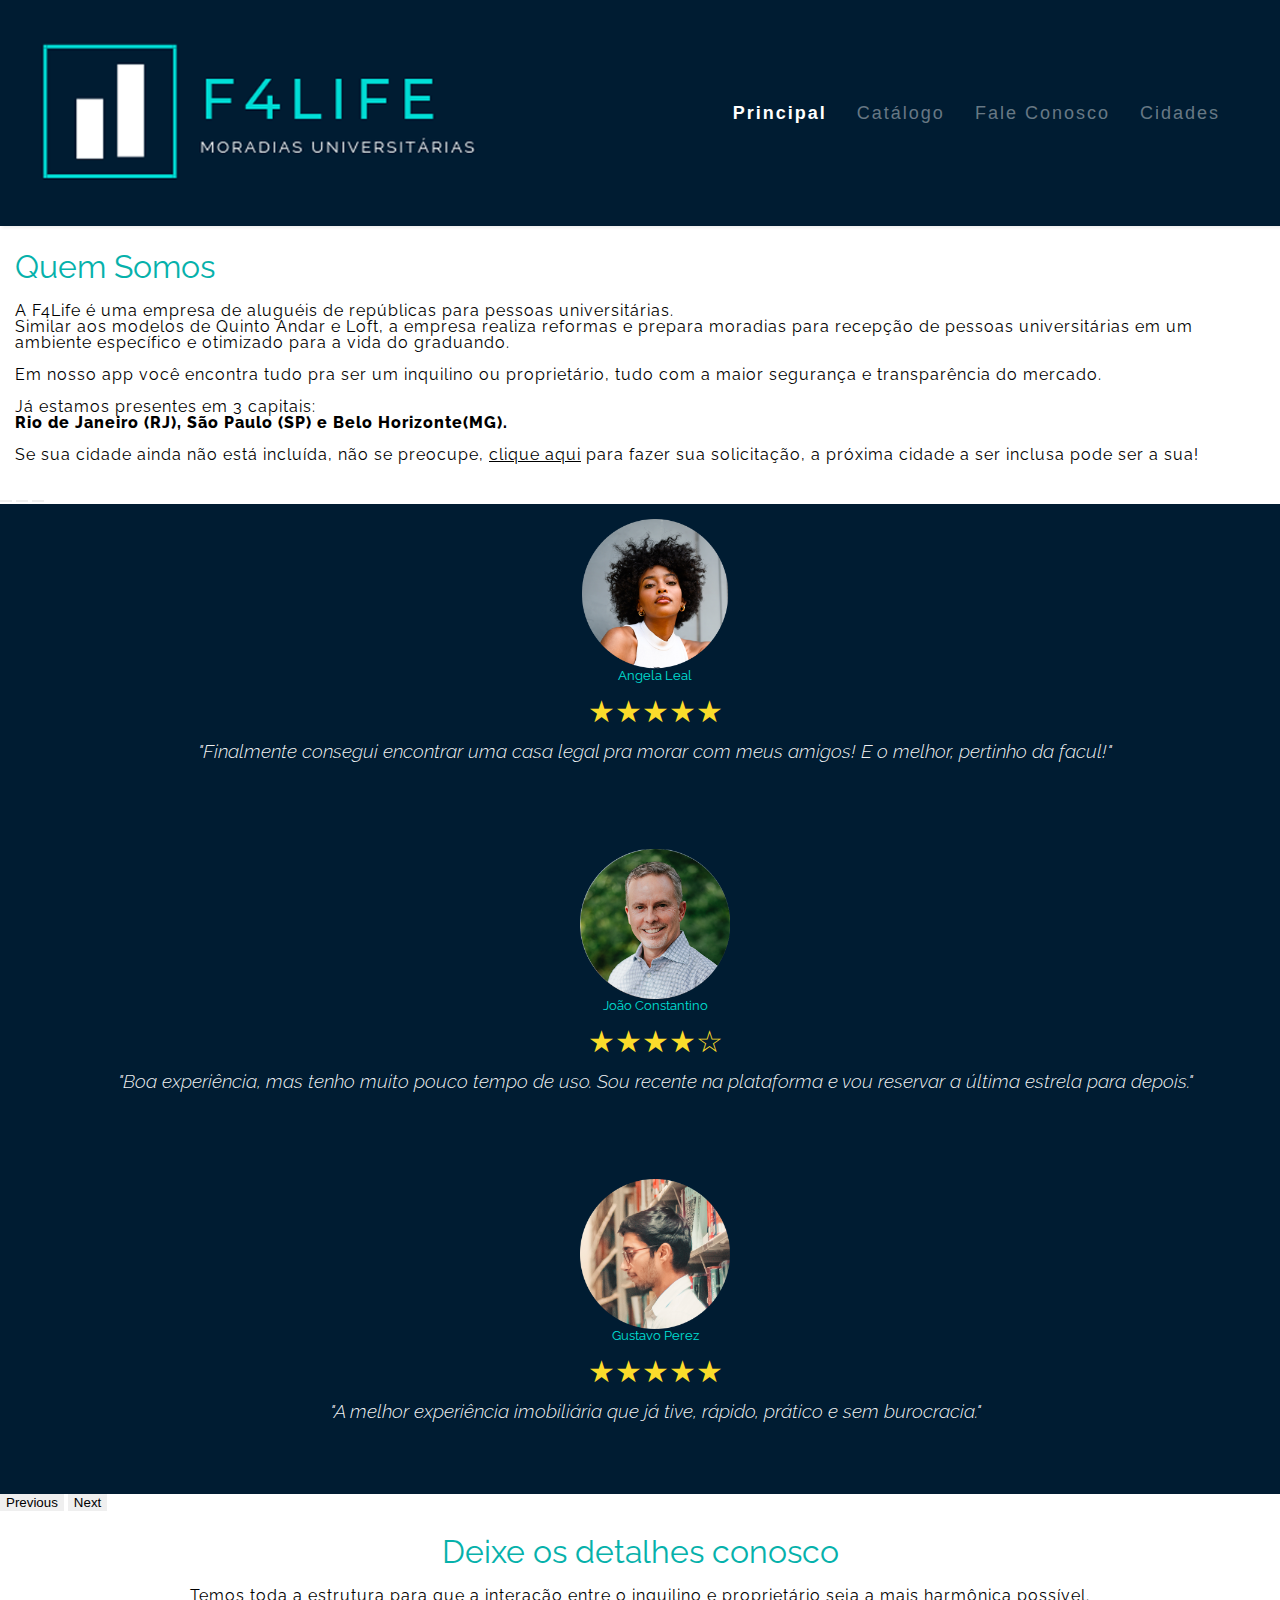
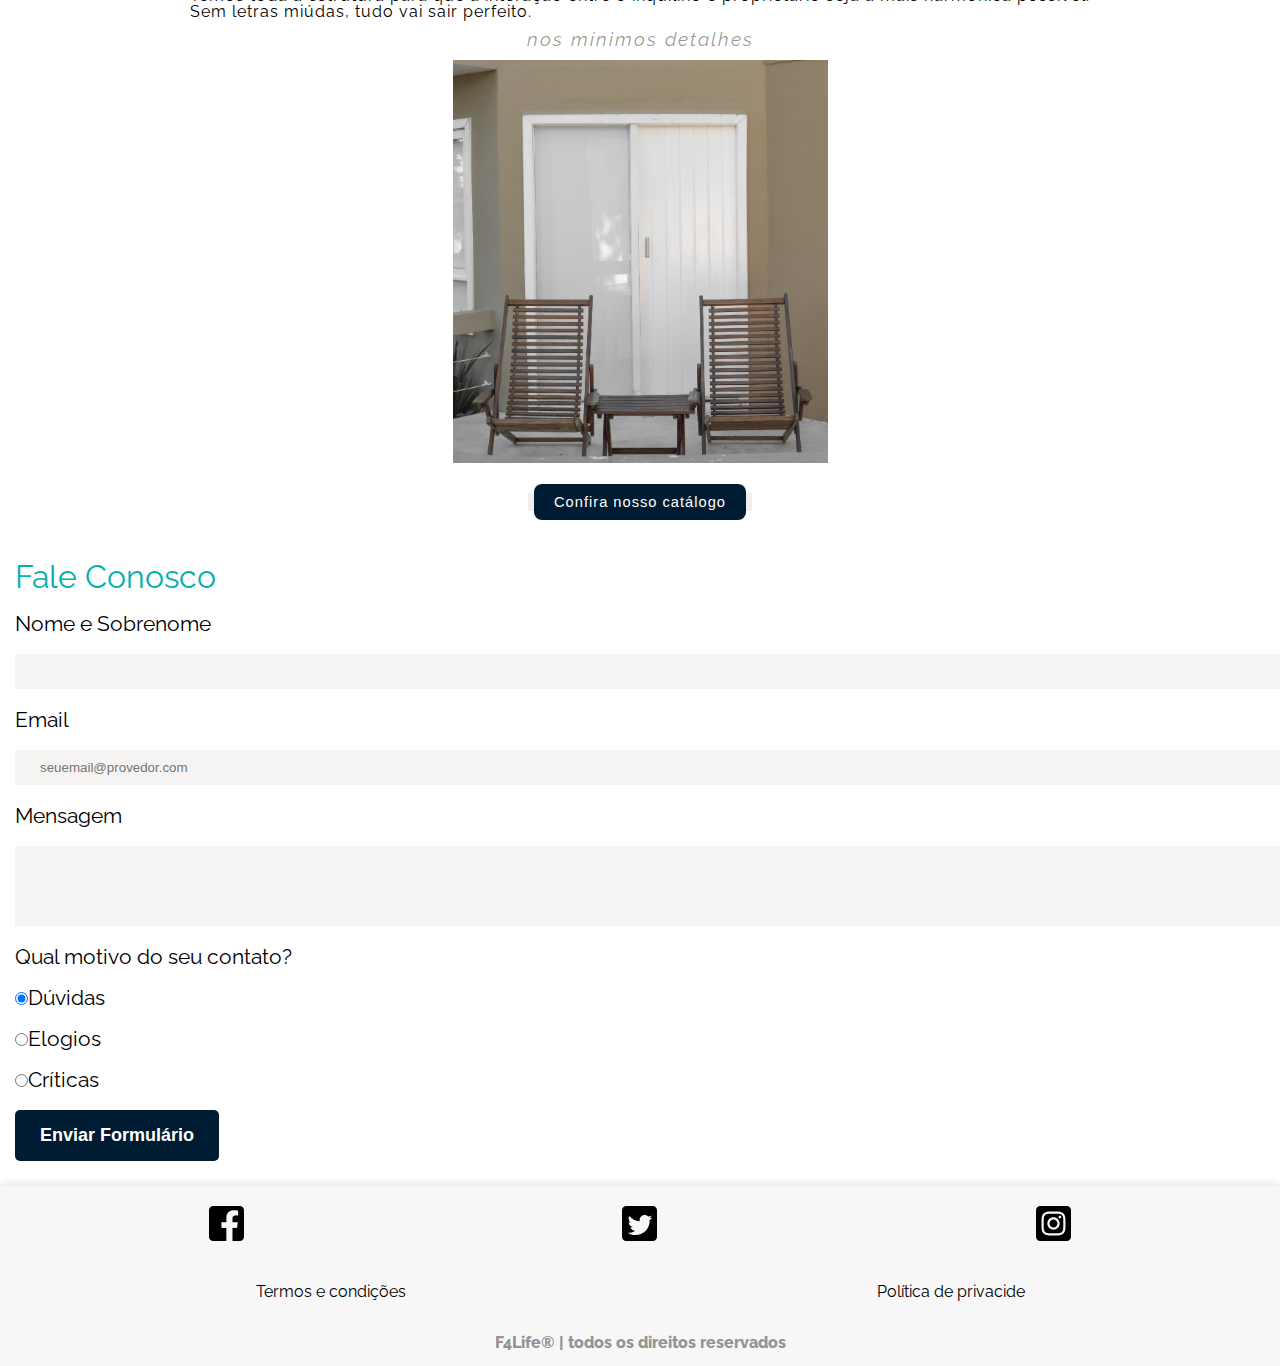
<file: index.html>
<!DOCTYPE html>
<html lang="pt-br">

<head>
    <meta charset="UTF-8">
    <meta http-equiv="X-UA-Compatible" content="IE=edge">
    <meta name="viewport" content="width=device-width, initial-scale=1, minimum-scale=1">

    <title>F4 LIFE | Moradia estudantil</title>

    <link href="https://cdn.jsdelivr.net/npm/bootstrap@5.1.3/dist/css/bootstrap.min.css" rel="stylesheet"
        integrity="sha384-1BmE4kWBq78iYhFldvKuhfTAU6auU8tT94WrHftjDbrCEXSU1oBoqyl2QvZ6jIW3" crossorigin="anonymous">

    <link rel="preconnect" href="https://fonts.googleapis.com">
    <link rel="preconnect" href="https://fonts.gstatic.com" crossorigin>
    <link
        href="https://fonts.googleapis.com/css2?family=Raleway:ital,wght@0,300;0,400;0,600;1,300;1,400;1,600&display=swap"
        rel="stylesheet">

    <link rel="icon" href="assets/img/icon.png">
    <link rel="stylesheet" href="assets/css/reset.css">
    <link rel="stylesheet" href="assets/css/header.css">
    <link rel="stylesheet" href="assets/css/landing.css">
    <link rel="stylesheet" href="assets/css/footer.css">

</head>

<body>
    <header>
        <nav>
            <a href="index.html"><img id="logo-header" src="assets/img/logo.png"
                    alt="Logo da Empresa F4 Life, composto por duas barras de estatística brancas e o nome F4 Life em azul">
            </a>
            <div class="mobile-menu" aria-label="Abrir ou Fechar Menu" aria-haspopup="true">
                <div class="line1"></div>
                <div class="line2"></div>
                <div class="line3"></div>
            </div>
            <ul class="nav-list" role="Menu de navegação">
                <li class="active-menu"><a href="index.html">Principal</a></li>
                <li><a href="catalogo.html">Catálogo</a></li>
                <li><a href="#fale-conosco">Fale Conosco</a></li>
                <li><a href="cidades.html">Cidades</a></li>
            </ul>
        </nav>
    </header>
    <section class="container" id="quem-somos">
        <h2 class="title">Quem Somos</h2>
        <p class="text">A F4Life é uma empresa de aluguéis de repúblicas para pessoas universitárias.<br>
            Similar aos modelos de Quinto Andar e Loft, a empresa realiza reformas e prepara moradias para recepção de
            pessoas universitárias em um ambiente específico e otimizado para a vida do graduando. <br><br>
            Em nosso app você encontra tudo pra ser um inquilino ou proprietário, tudo com a maior segurança e
            transparência
            do mercado.<br><br>
            Já estamos presentes em 3 capitais:<br>
            <strong>Rio de Janeiro (RJ), São Paulo (SP) e Belo Horizonte(MG).</strong><br><br>
            Se sua cidade ainda não está incluída, não se preocupe, <a href="cidades.html">clique aqui</a> para fazer
            sua solicitação, a próxima cidade a ser inclusa pode ser a sua!
        </p>
    </section>
    <section id="carouselExampleIndicators" class="carousel slide" data-bs-ride="carousel">
        <div class="carousel-indicators">
            <button type="button" data-bs-target="#carouselExampleIndicators" data-bs-slide-to="0" class="active"
                aria-current="true" aria-label="Slide 1"></button>
            <button type="button" data-bs-target="#carouselExampleIndicators" data-bs-slide-to="1"
                aria-label="Slide 2"></button>
            <button type="button" data-bs-target="#carouselExampleIndicators" data-bs-slide-to="2"
                aria-label="Slide 3"></button>
        </div>
        <div class="carousel-inner">
            <div class="carousel-item active">
                <div class="rating-card" id="doideira">
                    <img class="rate-user-image" src="assets/img/estudante-1.png"
                        alt="Foto de uma usuária, uma mulher negra, aproximadamente 25 anos, com cabelo Black e blusa branca">
                    <p class="rate-username">Angela Leal</p>
                    <p class="rate-stars">&#9733;&#9733;&#9733;&#9733;&#9733;</p>
                    <p class="rate-text">"Finalmente consegui encontrar uma casa legal pra morar com meus amigos! E o
                        melhor, pertinho da facul!"</p>
                </div>
            </div>

            <div class="carousel-item">
                <div class="rating-card">
                    <img class="rate-user-image" src="assets/img/estudante-2.png"
                        alt="Foto de um usuário, por volta de 50 anos, branco, de cabelo grisalho e blusa social xadrez branca e azul">
                    <p class="rate-username">João Constantino</p>
                    <p class="rate-stars">&#9733;&#9733;&#9733;&#9733;&#9734;</p>
                    <p class="rate-text">"Boa experiência, mas tenho muito pouco tempo de uso. Sou recente na plataforma
                        e vou reservar a última estrela para depois."</p>
                </div>
            </div>

            <div class="carousel-item">
                <div class="rating-card">
                    <img class="rate-user-image" src="assets/img/estudante-3.png"
                        alt="Foto de um usuário, um homem jovem de aproximadamente 22 anos, de barba, óculos e blusa social branca">
                    <p class="rate-username">Gustavo Perez</p>
                    <p class="rate-stars">&#9733;&#9733;&#9733;&#9733;&#9733;</p>
                    <p class="rate-text">"A melhor experiência imobiliária que já tive, rápido, prático e sem
                        burocracia."</p>
                </div>
            </div>

        </div>
        <button class="carousel-control-prev" type="button" data-bs-target="#carouselExampleIndicators"
            data-bs-slide="prev">
            <span class="carousel-control-prev-icon" aria-hidden="true"></span>
            <span class="visually-hidden">Previous</span>
        </button>
        <button class="carousel-control-next" type="button" data-bs-target="#carouselExampleIndicators"
            data-bs-slide="next">
            <span class="carousel-control-next-icon" aria-hidden="true"></span>
            <span class="visually-hidden">Next</span>
        </button>
    </section>

    <section class="container details">
        <h2 class="title">Deixe os detalhes conosco</h2>
        <p class="text">Temos toda a estrutura para que a interação entre o inquilino e proprietário seja a mais
            harmônica possível.<br>Sem letras miúdas, tudo vai sair perfeito.</p>
        <p class="subtitle">nos mínimos detalhes</p>
        <img class="photo-details" src="assets/img/detalhes.jpg"
            alt="varanda de uma casa de parede marrom, duas cadeiras de madeira com uma mesinha ao centro. Um ponto relaxante de uma casa">
        <button class="btn"><a href="catalogo.html">Confira nosso catálogo</a></button>
    </section>
    <section class="container" id="fale-conosco">
        <h2 class="title">Fale Conosco</h2>
        <form>
            <label for="nomesobrenome">Nome e Sobrenome</label>
            <input type="text" id="name" class="input-padrao" required>

            <label for="email">Email</label>
            <input type="email" id="email" class="input-padrao" placeholder="seuemail@provedor.com">

            <label for="mensagem">Mensagem</label>
            <textarea rows="4" id="message" class="input-padrao"></textarea>

            <fieldset>
                <legend>Qual motivo do seu contato?</legend>

                <label><input type="radio" name="motivo" value="duvidas" id="radio-duvidas" checked>Dúvidas</label>


                <label><input type="radio" name="motivo" value="elogios" id="radio-elogios">Elogios</label>

                <label><input type="radio" name="motivo" value="criticas" id="radio-criticas">Críticas</label>

            </fieldset>

            <button type="submit" class="btn-submit" id="button-submit">Enviar Formulário</button>
        </form>
    </section>
    <div id="message-balloon">
    </div>
    <footer>
        <ul class="social-medias">
            <li><a href="https://www.facebook.com" target="blank"><img src="assets/img/facebook-icon.png"
                        alt="ícone do Facebook fazendo link ao perfil da empresa"></a></li>
            <li><a href="https://www.twitter.com" target="blank"><img src="assets/img/twitter-icon.svg"
                        alt="ícone do Twitter fazendo link ao perfil da empresa"></a></li>
            <li><a href="https://www.instagram.com" target="blank"><img class="icon" src="assets/img/instagram-icon.svg"
                        alt="ícone do Instagram fazendo link ao perfil da empresa"></a></li>
        </ul>
        <ul class="terms">
            <li><a href="#">Termos e condições</a></li>
            <li><a href="#">Política de privacide</a></li>
        </ul>
        <p class="footer-brand">F4Life&#174; | todos os direitos reservados</p>
    </footer>
    <script src="assets/js/header.js"></script>
    <script src="https://cdn.jsdelivr.net/npm/bootstrap@5.1.3/dist/js/bootstrap.bundle.min.js"
        integrity="sha384-ka7Sk0Gln4gmtz2MlQnikT1wXgYsOg+OMhuP+IlRH9sENBO0LRn5q+8nbTov4+1p"
        crossorigin="anonymous"></script>
    <script src="assets/js/validar-form.js"></script>


    <!-- verificando se existe um hash na página para fazer o scroll se necessário  -->
    <script>
        if (document.location.hash == '') {
        } else {
            let hash = document.location.hash
            let element = document.querySelector(hash)
            element.scrollIntoView({ behavior: 'smooth' })
        }

    </script>
</body>

</html>
</file>
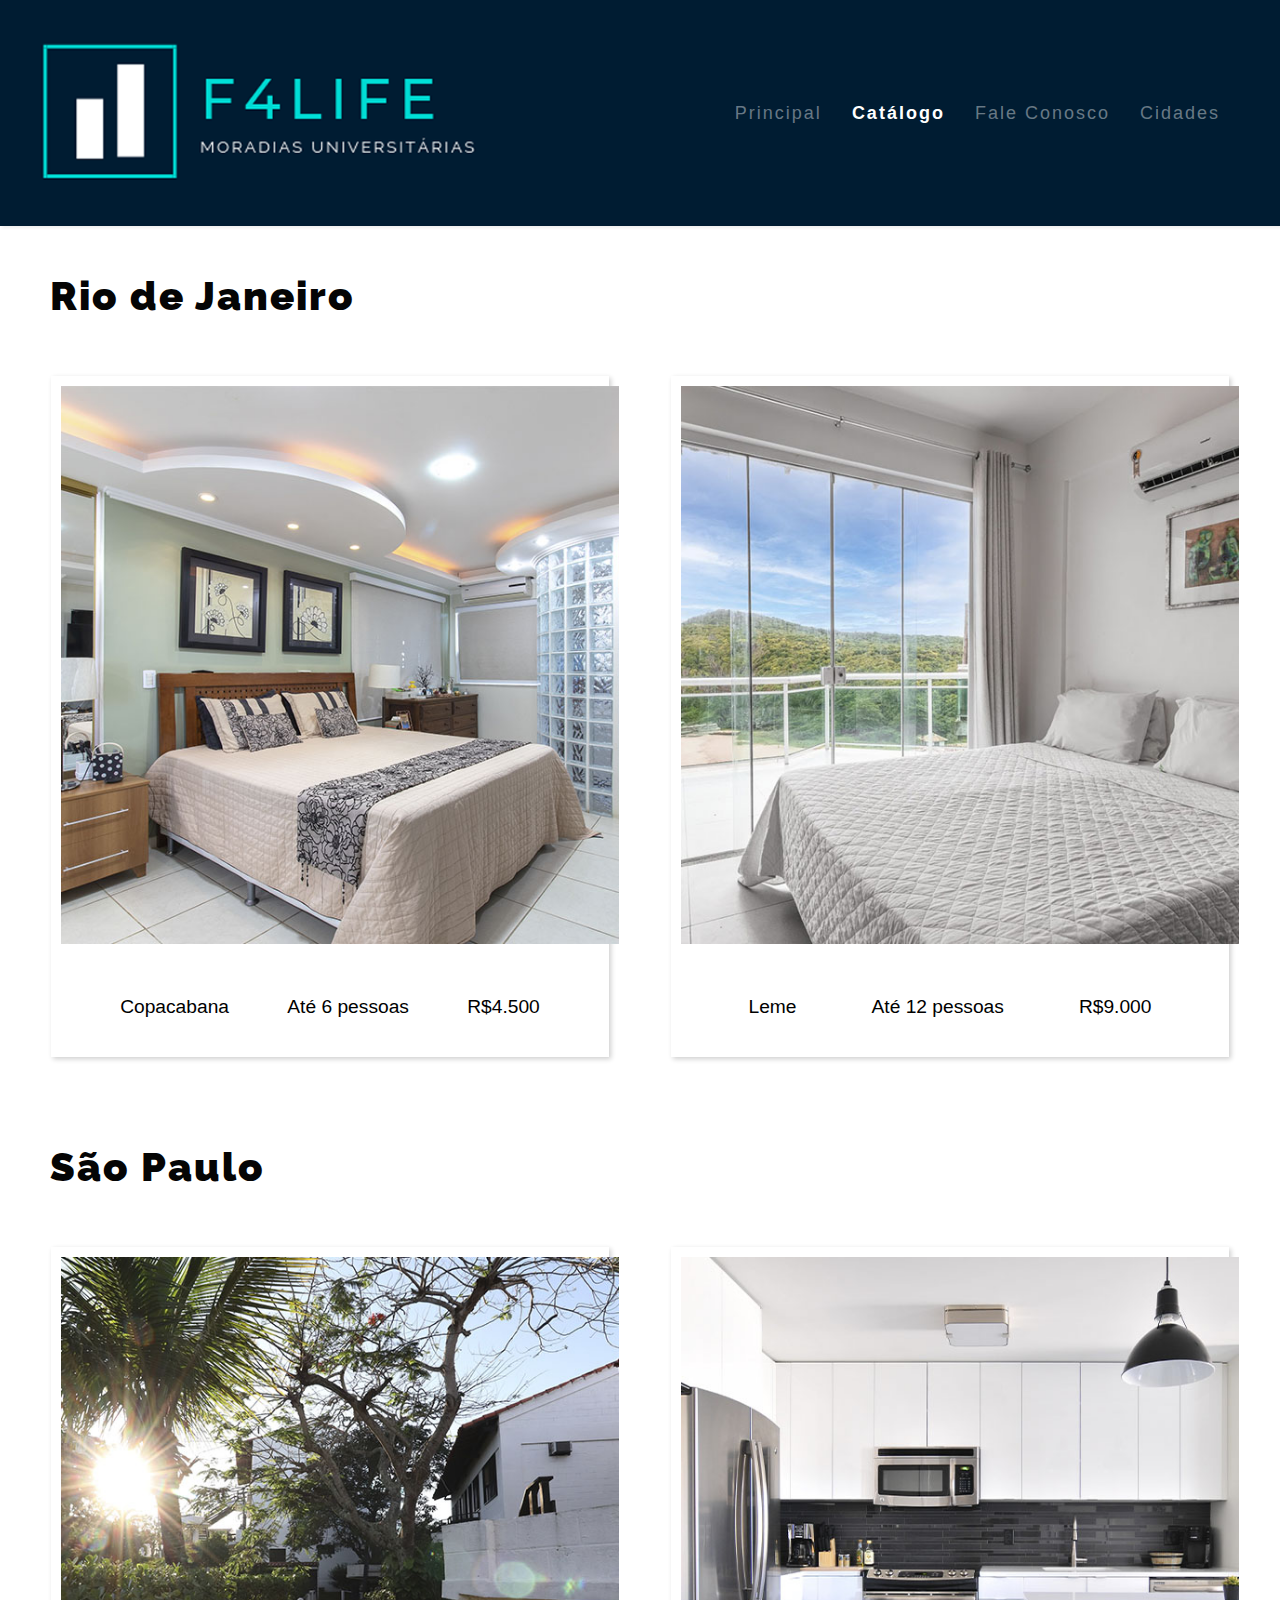
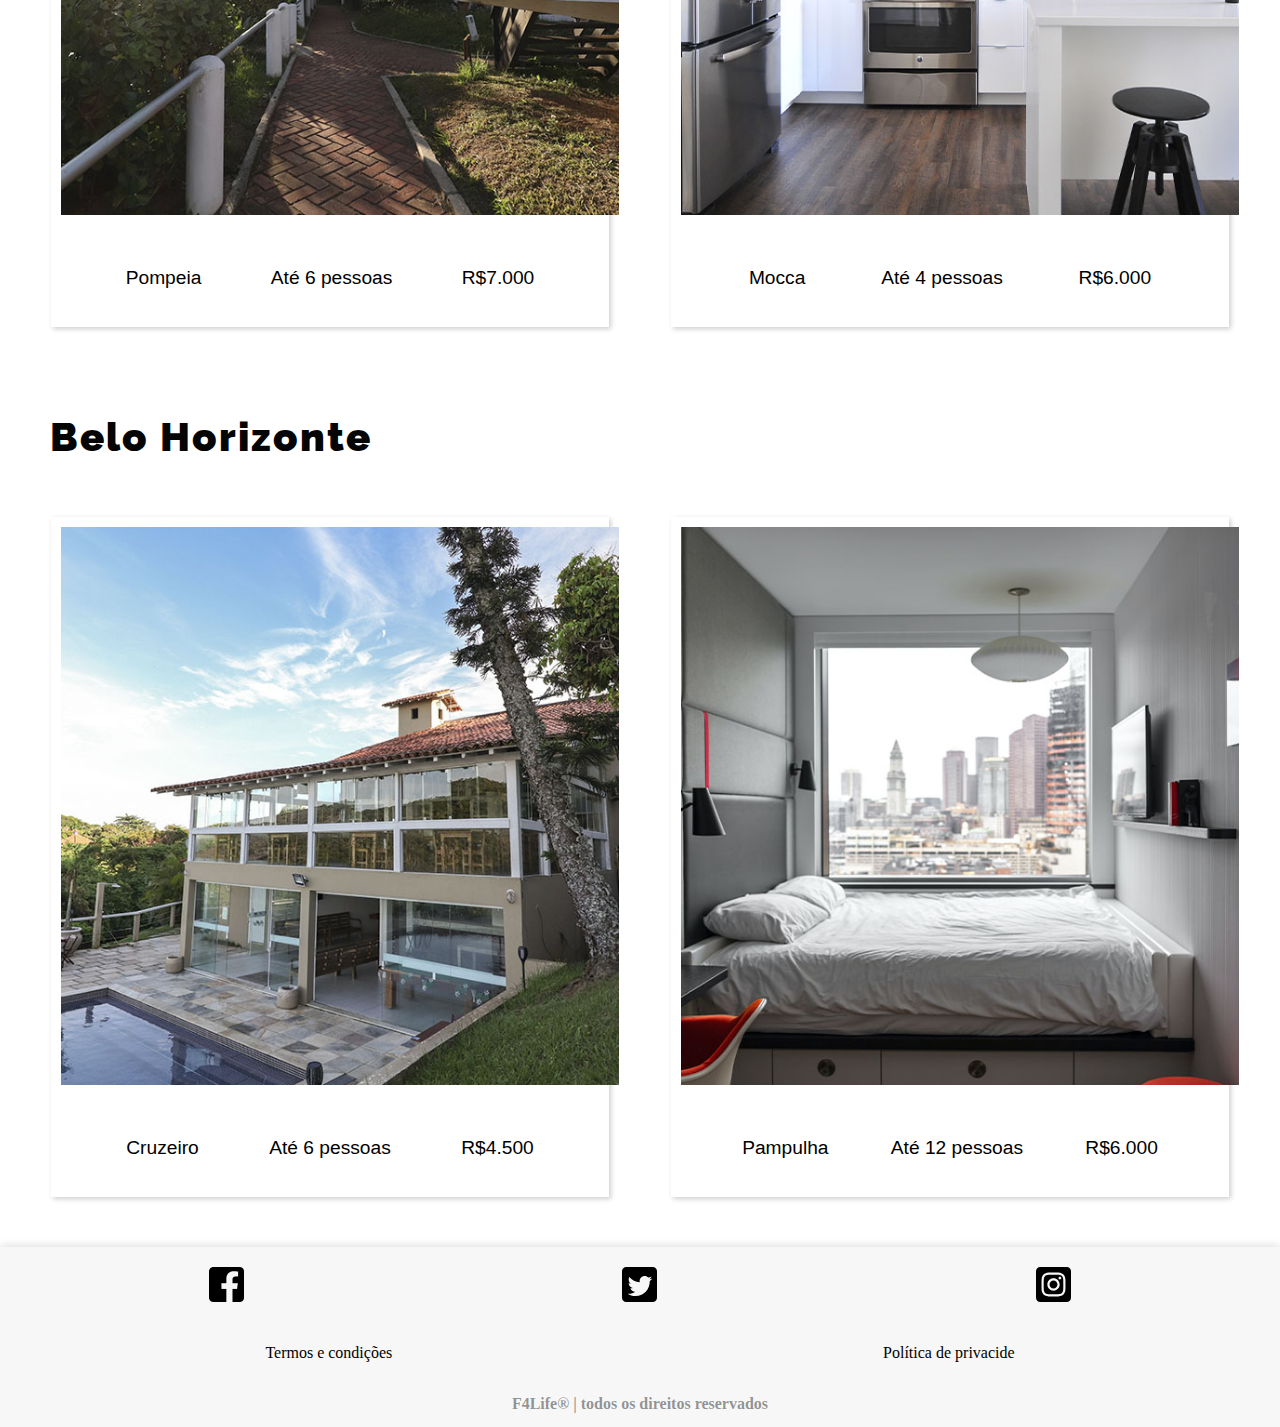
<file: catalogo.html>
<!DOCTYPE html>
<html lang="pt-br">

<head>
    <meta charset="UTF-8">
    <meta http-equiv="X-UA-Compatible" content="IE=edge">
    <meta name="viewport" content="width=device-width, initial-scale=1, minimum-scale=1">

    <title>F4 LIFE | Moradia estudantil</title>

    <link href="https://cdn.jsdelivr.net/npm/bootstrap@5.1.3/dist/css/bootstrap.min.css" rel="stylesheet"
        integrity="sha384-1BmE4kWBq78iYhFldvKuhfTAU6auU8tT94WrHftjDbrCEXSU1oBoqyl2QvZ6jIW3" crossorigin="anonymous">

    <link rel="preconnect" href="https://fonts.googleapis.com">
    <link rel="preconnect" href="https://fonts.gstatic.com" crossorigin>
    <link
        href="https://fonts.googleapis.com/css2?family=Raleway:ital,wght@0,300;0,400;0,600;1,300;1,400;1,600&display=swap"
        rel="stylesheet">

    <link rel="icon" href="assets/img/icon.png">
    <link rel="stylesheet" href="assets/css/reset.css">
    <link rel="stylesheet" href="assets/css/header.css">
    <link rel="stylesheet" href="assets/css/catalogo.css">
    <link rel="stylesheet" href="assets/css/footer.css">

</head>

<body>

    <header>
        <nav>
            <a href="index.html"><img id="logo-header" src="assets/img/logo.png" alt="Logo do Qual Cripto">
            </a>
            <div class="mobile-menu">
                <div class="line1"></div>
                <div class="line2"></div>
                <div class="line3"></div>
            </div>
            <ul class="nav-list">
                <li><a href="index.html">Principal</a></li>
                <li class="active-menu"><a href="catalogo.html">Catálogo</a></li>
                <li><a href="index.html#fale-conosco">Fale Conosco</a></li>
                <li><a href="cidades.html">Cidades</a></li>
            </ul>
        </nav>
    </header>
    <section>
        <ul class="catalog">
            <li class="city">
                <h2 class="city-name">Rio de Janeiro</h2>
                <ul>
                    <li class="card">
                        <a href="#">
                            <img class="card-image"src="assets/img/casas/casa.jpg" alt="quarto luxuoso, teto com iluminação em tom quente, uma cama bem arrrumada com roupa de cama bege e travesseiros listratos, alguns quadros na parede de cabeceira. e ao fundo uma parede de vidro, que da acesso ao banheiro.">
                            <ul class="info">
                                <li>Copacabana</li>
                                <li>Até 6 pessoas</li>
                                <li>R$4.500</li>
                            </ul>
                        </a>
                    </li>
                    <li class="card">
                        <a href="#">
                            <img class="card-image"src="assets/img/casas/casa-2.jpg" alt="um quarto com paredes brancas, roupas de cama totalmente brancas, um quadro na parede de cabiceira, ar condicionado próximo a cama. e ao fundo uma porta de correr, de vidro, dando visão a uma montanha com muita vegetação e um céu azul">
                            <ul class="info">
                                <li>Leme</li>
                                <li>Até 12 pessoas</li>
                                <li>R$9.000</li>
                            </ul>
                        </a>
                    </li>
                </ul>

            </li>
            <li class="city">
                <h2 class="city-name">São Paulo</h2>
                <ul>
                    <li class="card">
                        <a href="#">
                            <img class="card-image"src="assets/img/casas/casa-3.jpg" alt="um caminho com piso de pedra alaranjada, com uma cerca branca ao lado, cercado de coqueiros e gramados.">
                            <ul class="info">
                                <li>Pompeia</li>
                                <li>Até 6 pessoas</li>
                                <li>R$7.000</li>
                            </ul>
                        </a>
                    </li>
                    <li class="card">
                        <a href="#">
                            <img class="card-image"src="assets/img/casas/casa-4.jpg" alt="uma cozinha com piso vinílico de madeira, móveis planejados em madeira branca e eletrodosmésticos de inox.todos os detalhes da cozinha são em preto, como uma banqueta e uma luminária. há também uma bancada.">
                            <ul class="info">
                                <li>Mocca</li>
                                <li>Até 4 pessoas</li>
                                <li>R$6.000</li>
                            </ul>
                        </a>
                    </li>
                </ul>

            </li>
            <li class="city">
                <h2 class="city-name">Belo Horizonte</h2>
                <ul>
                    <li class="card">
                        <a href="#">
                            <img class="card-image"src="assets/img/casas/casa-5.jpg" alt="uma casa grande, com paredes de vidro, piso de pedra e uma grande piscina em sua frente. casa rodeada de vegetação e gramado.">
                            <ul class="info">
                                <li>Cruzeiro</li>
                                <li>Até 6 pessoas</li>
                                <li>R$4.500</li>
                            </ul>
                        </a>
                    </li>
                    <li class="card">
                        <a href="#">
                            <img class="card-image"src="assets/img/casas/casa-6.jpg" alt="um quarto pequeno mas muito bem decorado, em tons de cinza, uma cama com roupa de cama branca. uma tv em frente a cama. uma luminária redonda no teto. ao fundo uma janela grande que da visão aos grandes prédios da cidade.">
                            <ul class="info">
                                <li>Pampulha</li>
                                <li>Até 12 pessoas</li>
                                <li>R$6.000</li>
                            </ul>
                        </a>
                    </li>
                </ul>
            </li>
        </ul>



    </section>
    <footer>
        <ul class="social-medias">
            <li><a href="https://www.facebook.com" target="blank"><img src="assets/img/facebook-icon.png"
                        alt="ícone do Facebook fazendo link ao perfil da empresa"></a></li>
            <li><a href="https://www.twitter.com" target="blank"><img src="assets/img/twitter-icon.svg"
                        alt="ícone do Twitter fazendo link ao perfil da empresa"></a></li>
            <li><a href="https://www.instagram.com" target="blank"><img class="icon" src="assets/img/instagram-icon.svg"
                        alt="ícone do Instagram fazendo link ao perfil da empresa"></a></li>
        </ul>
        <ul class="terms">
            <li><a href="#">Termos e condições</a></li>
            <li><a href="#">Política de privacide</a></li>
        </ul>
        <p class="footer-brand">F4Life&#174; | todos os direitos reservados</p>
    </footer>

    <script src="assets/js/header.js"></script>
</body>

</html>
</file>
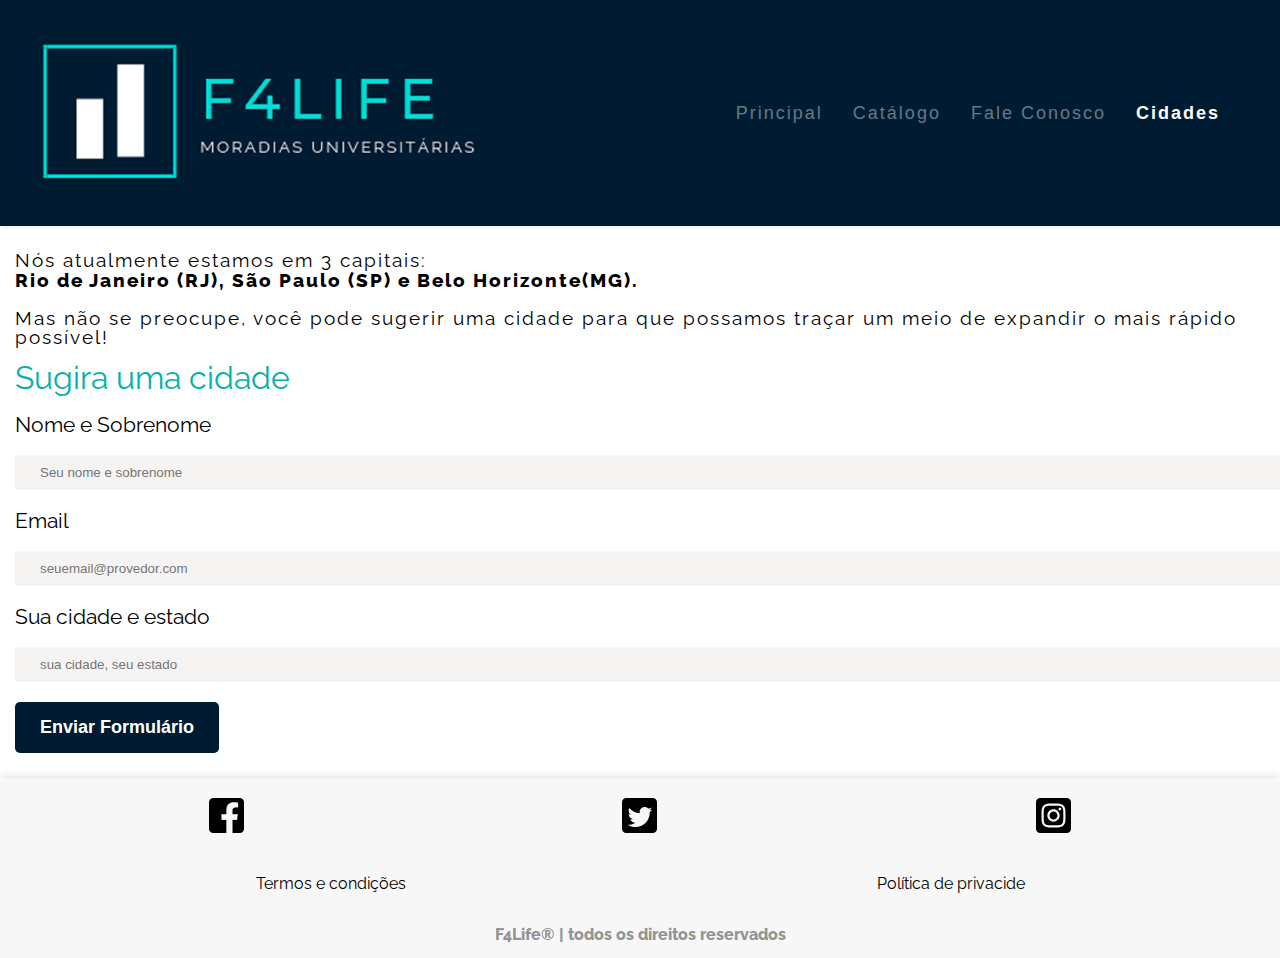
<file: cidades.html>
<!DOCTYPE html>
<html lang="pt-br">

<head>
    <meta charset="UTF-8">
    <meta http-equiv="X-UA-Compatible" content="IE=edge">
    <meta name="viewport" content="width=device-width, initial-scale=1, minimum-scale=1">

    <title>F4 LIFE | Moradia estudantil</title>

    <link href="https://cdn.jsdelivr.net/npm/bootstrap@5.1.3/dist/css/bootstrap.min.css" rel="stylesheet" integrity="sha384-1BmE4kWBq78iYhFldvKuhfTAU6auU8tT94WrHftjDbrCEXSU1oBoqyl2QvZ6jIW3" crossorigin="anonymous">

    <link rel="preconnect" href="https://fonts.googleapis.com">
    <link rel="preconnect" href="https://fonts.gstatic.com" crossorigin>
    <link href="https://fonts.googleapis.com/css2?family=Raleway:ital,wght@0,300;0,400;0,600;1,300;1,400;1,600&display=swap" rel="stylesheet">
       
    <link rel="icon" href="assets/img/icon.png">
    <link rel="stylesheet" href="assets/css/reset.css">
    <link rel="stylesheet" href="assets/css/header.css">
    <link rel="stylesheet" href="assets/css/cidade.css">
    <link rel="stylesheet" href="assets/css/footer.css">
    <link rel="stylesheet" href="assets/css/cidade.css">
    <!-- <link rel="stylesheet" href="assets/css/landing.css"> -->
    <style>
       /* -- CSS do balão do formulário -- */
        .balao {
            display: flex;
            justify-content:space-around;
            background-color: #ffffff;
            padding: 10px 20px;
            margin-bottom: 30px;
            border: 2px dashed red
        }
    </style>
</head>

<body>

    <header>
        <nav>
            <a href="index.html"><img id="logo-header" src="assets/img/logo.png" alt="Logo do Qual Cripto">
            </a>
            <div class="mobile-menu">
                <div class="line1"></div>
                <div class="line2"></div>
                <div class="line3"></div>
            </div>
            <ul class="nav-list">
                <li><a href="index.html">Principal</a></li>
                <li><a href="catalogo.html">Catálogo</a></li>
                <li><a href="index.html#fale-conosco">Fale Conosco</a></li>
                <li class="active-menu"><a href="cidades.html">Cidades</a></li>
            </ul>
        </nav>
    </header>
    <section class="container cidade">
        <p>Nós atualmente estamos em 3 capitais:<br> <strong>Rio de Janeiro (RJ), São Paulo (SP) e Belo Horizonte(MG).</strong><br> <br>
        Mas não se preocupe, você pode sugerir uma cidade para que possamos traçar um meio de expandir o mais rápido possível!
        </p>
        <h2 class="title">Sugira uma cidade</h2>
        <form>
            <label for="name">Nome e Sobrenome</label>
            <input type="text" id="name" class="input-padrao" required placeholder="Seu nome e sobrenome">

            <label for="email">Email</label>
            <input type="email" id="email" class="input-padrao" required placeholder="seuemail@provedor.com">

            <label for="message">Sua cidade e estado</label>
            <input type="text" id="message" class="input-padrao" placeholder="sua cidade, seu estado" required>

            <input type="submit" value="Enviar Formulário" class="btn-submit" id="button-submit">

        </form>
    </section>
    <div id="message-balloon">
    </div>
    <footer>
        <ul class="social-medias">
            <li><a href="https://www.facebook.com" target="blank"><img src="assets/img/facebook-icon.png"
                        alt="ícone do Facebook fazendo link ao perfil da empresa"></a></li>
            <li><a href="https://www.twitter.com" target="blank"><img src="assets/img/twitter-icon.svg"
                        alt="ícone do Twitter fazendo link ao perfil da empresa"></a></li>
            <li><a href="https://www.instagram.com" target="blank"><img class="icon" src="assets/img/instagram-icon.svg"
                        alt="ícone do Instagram fazendo link ao perfil da empresa"></a></li>
        </ul>
        <ul class="terms">
            <li><a href="#">Termos e condições</a></li>
            <li><a href="#">Política de privacide</a></li>
        </ul>
        <p class="footer-brand">F4Life&#174; | todos os direitos reservados</p>
    </footer>

    <script src="assets/js/header.js"></script>
    <script src="assets/js/validar-form.js"></script>
    <script src="https://cdn.jsdelivr.net/npm/bootstrap@5.1.3/dist/js/bootstrap.bundle.min.js"
        integrity="sha384-ka7Sk0Gln4gmtz2MlQnikT1wXgYsOg+OMhuP+IlRH9sENBO0LRn5q+8nbTov4+1p"
        crossorigin="anonymous"></script>

</body>

</html>
</file>
<file: assets/css/header.css>
*{
    border: 0;
    margin: 0;
}
.nav-list a{
    color: #ffffff69;
    text-decoration: none;
    font-size: 18px;
    transition: 0.2s;
}
.nav-list a:hover{
    opacity: 0.7;
}
#logo-header{
    width: 80%;
    margin-left: 10px;
}
nav{
    padding: 10px;
    display: flex;
    justify-content: space-between;
    align-items: center;
    font-family: 'Open Sans', sans-serif;
    font-size: 1em;
    background-color: #001c32;
    box-shadow: 2px 2px 3px rgba(0, 0, 0, 0.068); 
}
.nav-list{
    list-style: none;
    display: flex;
    margin-right: 50px;
}
.nav-list li{
    letter-spacing: 2px;
    margin-left: 30px;
}
.mobile-menu{
    cursor: pointer;
    display: none;
    margin-right: 10px;
}
.mobile-menu div{
    width: 32px;
    height: 2px;
    background: #00e0d8;
    margin: 6px;
}
.active-menu a{
    font-weight: bolder;
    color: rgb(255, 255, 255);
}
@media screen and (max-width: 768px){
    body{
        overflow-x: hidden;
    }
    nav{
        height: 30vw;
    }
    .nav-list{
        margin-right: 0;
        text-align: right;
        padding-right: 25px;
        background-color: #001c32;
        width:100vw;
        height:50vh;
        position: absolute;
        right:0;
        top:30vw;
        flex-direction: column;
        justify-content:space-around;
        transform: translateX(100%);
        transition: 0.3s ease-in;
        z-index: 10;
        margin-left: 0;
    }
    .nav-list li{
        padding: .5rem;
        border-bottom: 1px solid rgb(0, 224, 216);
        margin-left: 0;
    }
    .mobile-menu{
        display:block;
    }
}
.nav-list.active{
    transform: translateX(0)
}
</file>
<file: assets/css/landing.css>
body{
    font-family: 'Raleway', sans-serif;
}
.rating-card {
    color: #ffffff;
    text-align: center;
    height: 300px;
    width: 100%;
    background-color: #001c32;
    display: flex;
    flex-direction: column;
    align-items: center;
    padding: 15px;
}
.rate-user-image{
    width: 150px;
}
.rate-username{
    font-size: 13px;
    color: #00e0d8
}
.rate-text{
    color: #ffffffef;
    font-size: 1.2em;
    font-style: italic;
    font-weight: 300;
}
.rate-stars {
    color: rgb(251, 220, 43);
    font-size: 30px;
    margin: 15px 0px;
}
.container{
    padding:25px 15px;
}
.text{
    letter-spacing: 1px;
  
}
.title{
    font-size: 2em;
    color: #06b1ab;
    padding-bottom: 20px;
}
.subtitle{
    color: rgba(0, 0, 0, 0.424);
    font-size: 1.2em;
    text-align: right;
    font-style: italic;
    letter-spacing: 2px;
    padding: 10px;
}
.btn a{
    font-size: 1.1em;
    text-decoration: none;
    letter-spacing: 1px;
    padding: 10px 20px;
    border-radius: 8px;
    background-color:#001c32;
    color: #ffffff;
}
.details{
    display: flex;
    flex-direction: column;
    align-items: center;
}
strong{
    font-weight: 800;
}
.photo-details{
    width:100%;
    padding-bottom: 30px;
}

/* --------FORM CSS-------- */
form label, form legend {
    display: block;
    font-size: 21px;
    margin-bottom: 20px;
}
.input-padrao{
    display: block;
    background-color: #f0eeebab;
    margin-bottom: 20px;
    padding: 10px 25px;
    width: 100%;
}
.checkbox{
    margin: 20px 0;
}
.btn-submit{
    padding: 15px 25px;
    background-color: #001c32;
    color: #ffffff;
    font-weight: bold;
    font-size: 18px;
    border: none;
    border-radius: 5px;
    cursor: pointer;
    transition: 0.4s all;
}
.btn-submit:hover{
    transform: scale(1.05);
}
.balao {
    display: flex;
    justify-content:space-around;
    background-color: #ffffff;
    padding: 10px 20px;
    margin-bottom: 30px;
    border: 2px dashed red
}

@media screen and (max-width: 768px){
    .rate-user-image{
        width: 100px;
    }
    .rate-text{
        font-size: 1em;
    }
}
@media screen and (min-width:768px){
    .photo-details{
        width: 30%;
    }
    .details{
        display: flex;
        flex-direction: column;
        align-items: center;
    }
}
</file>
<file: assets/css/footer.css>
footer{
    background-color: rgba(233, 233, 233, 0.376);
    box-shadow: 0px -2px 8px rgba(0, 0, 0, 0.116);
}
.social-medias{
    padding: 20px;
    display: flex;
    justify-content: space-around;
    list-style: none;
}
.social-medias img{
    width: 35px;
}
.icon{
    color: #ffffff;
}
.terms{
    display: flex;
    justify-content: space-around;
    padding: 20px;
}
.terms a{
    color: black;
    text-decoration: none;
}
.footer-brand{
    text-align: center;
    font-weight: 800;
    color: #0003056e;
    padding: 15px;
}
</file>
<file: assets/css/catalogo.css>
.city{
    margin: 10px;
    padding: 10px;
}
.city-name{
    font-family: 'Raleway', sans-serif;
    font-weight: 900;
    font-size: 2em;
    letter-spacing: 2px;
    margin-bottom: 30px;
    color: #050505;
}
.card{
    background-color: rgba(255, 255, 255, 0.507);
    box-shadow: 2px 2px 5px rgba(0, 0, 0, 0.198);
    margin-bottom: 30px;
}
.card:active{
    transform: scale(1.01);
}
.card a{
    text-decoration: none;
}
.card-image{
    padding: 10px;
    width: 100%;
}
.info{
    font-family:sans-serif;
    padding: 15px;
    display: flex;
    align-items: center;
    justify-content: space-around;
}
@media screen and (min-width:768px) {
    .card{
        width: 45%;
    }
    .card:hover{
        transform: scale(1.01);
    }
    .city ul{
        display: flex;
        align-items: center;
        justify-content: space-around;
    }
    .city-name{
        font-size: 2.5em;
        padding: 30px;
    }
    .info{
        font-size: 1.2em;
        padding: 40px;
    }
}
</file>
<file: assets/css/cidade.css>
body{
    font-family: 'Raleway', sans-serif;
}
.cidade p{
    padding-bottom: 15px;
    font-size: 1.2em;
    letter-spacing: 2px;
}
.container{
    padding:25px 15px;
}
.title{
    font-size: 2em;
    color: #06b1ab;
    padding-bottom: 20px;
}
strong{
    font-weight: 800;
}
form label, form legend {
    display: block;
    font-size: 21px;
    margin-bottom: 20px;
}
.input-padrao{
    display: block;
    background-color: #f0eeebab;
    margin-bottom: 20px;
    padding: 10px 25px;
    width: 100%;
}
.checkbox{
    margin: 20px 0;
}
.btn-submit{
    padding: 15px 25px;
    background-color: #001c32;
    color: #ffffff;
    font-weight: bold;
    font-size: 18px;
    border: none;
    border-radius: 5px;
    cursor: pointer;
    transition: 0.4s all;
}
.btn-submit:hover{
    transform: scale(1.05);
}
</file>
